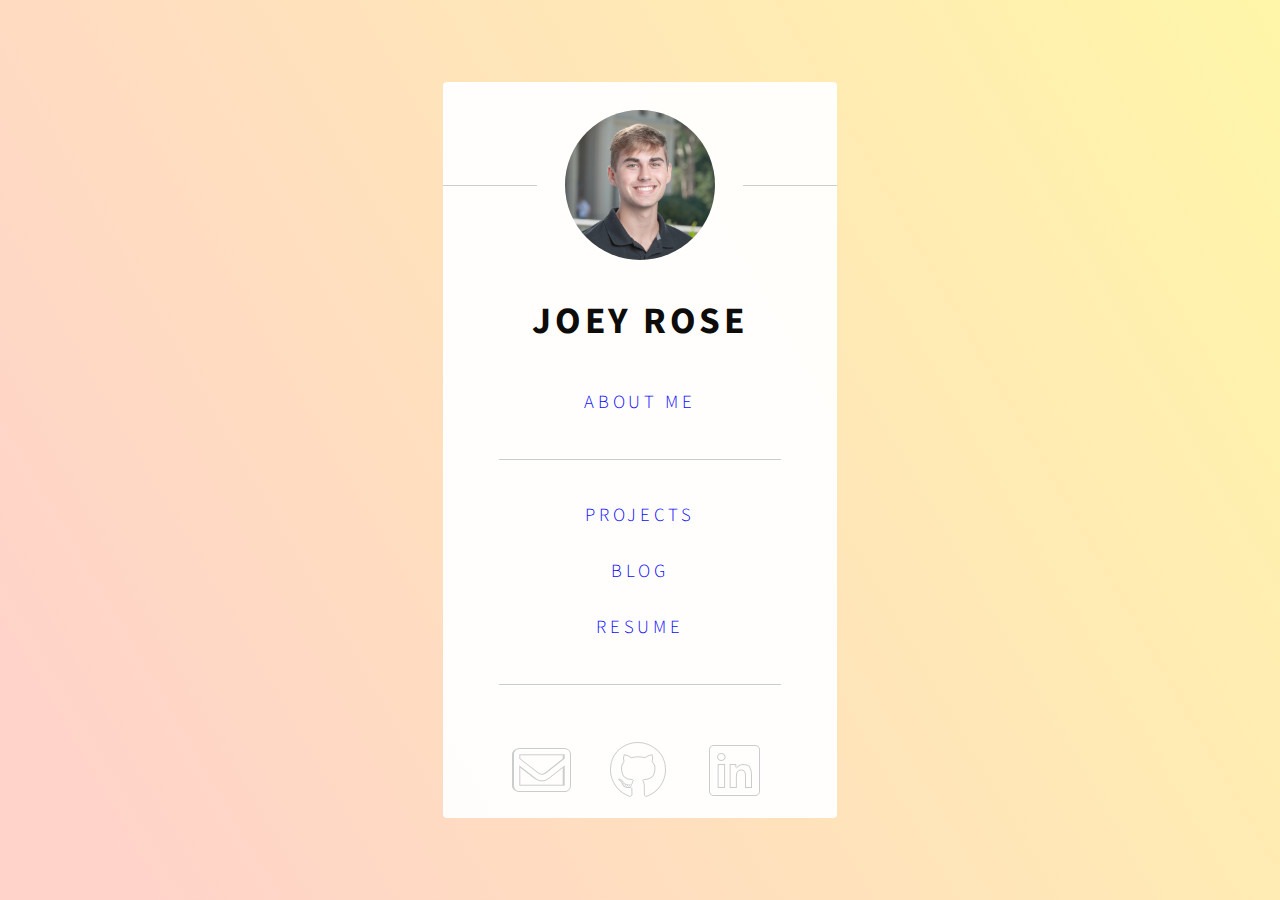
<file: index.html>
<!doctype html>

<html lang="en">
<head>
  <meta charset="utf-8">

  <title>Joey's personal website</title>
  <meta name="description" content="Joey's personal website">
  <meta name="author" content="Joey Rose">
  <meta name="viewport" content="width=device-width, initial-scale=1">
  <link rel="Tab icon" href="img/tab_icon.png" type="image/x-icon" />

  <link rel="stylesheet" href="styles.css">

</head>

<body>
<div id = "wrapper">
    <div class = "main" id = "index">
        <header>
            <span class="avatar">
            <img style="width: 150px; height: 150px;" src="img/joey_photo.jpg">
            </span>
            <h1>Joey Rose</h1>
            <p style = "text-align: center; font-weight: bold; color: blue;"><a href = "aboutme.html" title = "Projects">About Me</a></p>
        </header>
        <hr />
        <p style = "text-align: center; font-weight: bold; color: blue;"><a href = "projects.html" title = "Projects">Projects</a></p>
                
        <p style= "color: blue"><a href = "https://medium.com/@joeyrose1999">Blog</a></p>
        <p style= "color: blue"><a href = "img/resume.pdf" target = "_blank">Resume</a></p>
        <hr />            
        <ul class="icons">
            <li><a href="mailto:jrose2@oxy.edu" class="fa-envelope" title="Email">Email</a></li>
            <li><a href="https://github.com/Joey-Rose" class="fab fa-github" target="_blank" title="GitHub">GitHub</a></li>
            <li><a href="https://www.linkedin.com/in/joey-m-rose/" class="fab fa-linkedin" target="_blank"  title="LinkedIn">LinkedIn</a></li>
        </ul>
    </div>
</div>
</body>
</html>
</file>
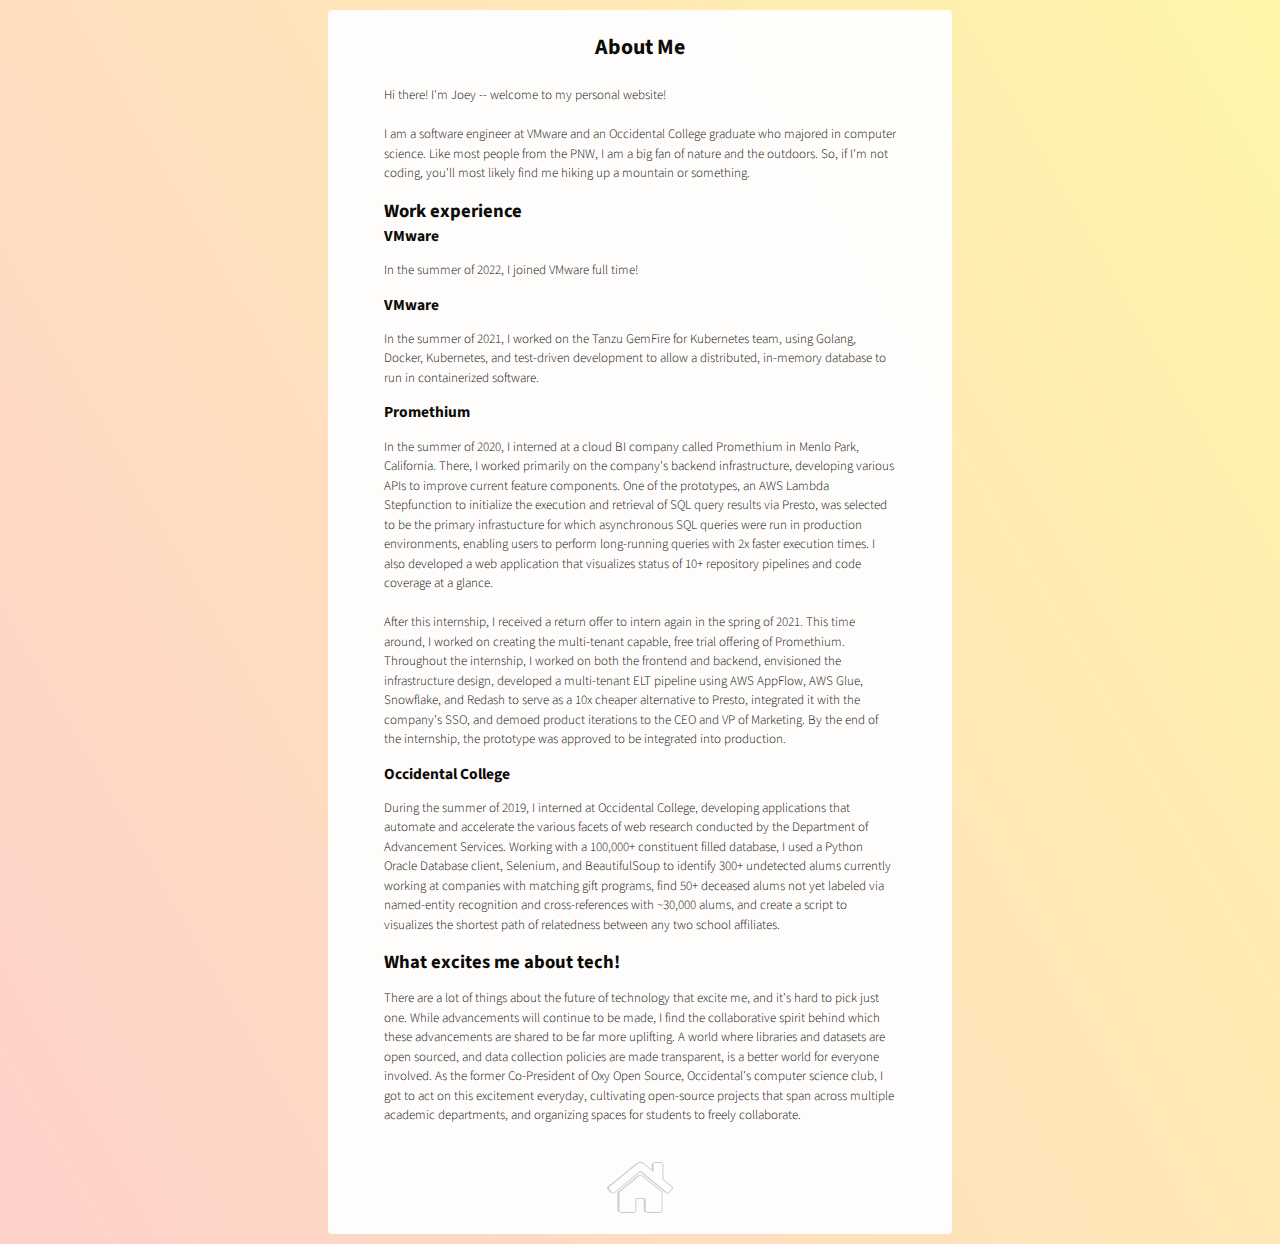
<file: aboutme.html>
<!doctype html>

<html lang="en">
<head>
  <meta charset="utf-8">

  <title>Joey's personal website</title>
  <meta name="description" content="Joey's personal website">
  <meta name="author" content="Joey Rose">
  <meta name="viewport" content="width=device-width, initial-scale=1">
  <link rel="Tab icon" href="img/tab_icon.png" type="image/x-icon" />

  <link rel="stylesheet" href="styles.css">

</head>

<body style = "text-transform: none; letter-spacing: 0em; line-height: 1.5;">
<div id = "wrapper">
    <div class = "main" id = "aboutme">
        <h3>About Me</h3>
        <p style = "font-size: 13px; text-align: left;">Hi there! I'm Joey -- welcome to my personal website!
            <br><br>
            I am a software engineer at VMware and an Occidental College graduate who majored in computer science.
            Like most people from the PNW, I am a big fan of nature and the outdoors. So, if I'm not coding, you'll most
            likely find me hiking up a mountain or something.
        </p>
        
        <h4 style = "text-align: left; margin: 0;">Work experience</h4>
        <h5 style = "text-align: left; margin: 0;">VMware</h5>
        <p style = "font-size: 13px; text-align: left;">
            In the summer of 2022, I joined VMware full time!
        </p>

        <h5 style = "text-align: left; margin: 0;">VMware</h5>
        <p style = "font-size: 13px; text-align: left;">
            In the summer of 2021, I worked on the <a href = "https://tanzu.vmware.com/gemfire">Tanzu GemFire for Kubernetes</a> team, using Golang, Docker, Kubernetes, 
            and test-driven development to allow a distributed, in-memory database to run in containerized software.
        </p>

        <h5 style = "text-align: left; margin: 0;">Promethium</h5>
        <p style = "font-size: 13px; text-align: left;">
            In the summer of 2020, I interned at a cloud BI company called <a href = "https://www.pm61data.com/">Promethium</a> in Menlo Park, California. There, I 
            worked primarily on the company's backend infrastructure, developing various
            APIs to improve current feature components. One of the prototypes,
            an AWS Lambda Stepfunction to initialize the execution and retrieval of SQL query results via Presto,
            was selected to be the primary infrastucture for which asynchronous SQL queries were run in production environments,
            enabling users to perform long-running queries with 2x faster execution times. I also developed a web application that 
            visualizes status of 10+ repository pipelines and code coverage at a glance.
            <br><br>
            After this internship, I received a return offer to intern again in the spring of 2021. This time around, I worked on
            creating the multi-tenant capable, free trial offering of Promethium. Throughout the internship, I worked on both the frontend and backend, envisioned 
            the infrastructure design, developed a multi-tenant ELT pipeline using AWS AppFlow, AWS Glue, Snowflake, and Redash to serve as a 10x cheaper alternative to Presto, 
            integrated it with the company's SSO, and demoed product iterations to the CEO and VP of Marketing. By the end of the internship, the prototype was approved to be integrated into production.
        <h5 style = "text-align: left; margin: 0;">Occidental College</h5>
        <p style = "font-size: 13px; text-align: left;">   
            During the summer of 2019, I interned at Occidental College, developing applications
            that automate and accelerate the various facets of web research conducted by the Department of Advancement Services. Working with a
            100,000+ constituent filled database, I used a Python Oracle Database client, Selenium, and BeautifulSoup 
            to identify 300+ undetected alums currently working at companies with matching gift programs, find
            50+ deceased alums not yet labeled via named-entity recognition and cross-references with ~30,000 alums,
            and create a script to visualizes the shortest path of relatedness between any two school affiliates. 
        </p>
        <h4 style = "text-align: left; margin: 0;">What excites me about tech!</h4>    
        <p style = "font-size: 13px; text-align: left;">    
            There are a lot of things about the future of technology that excite me, and it's hard to pick just one. While advancements will
            continue to be made, I find the collaborative spirit behind which these advancements are shared to be far more uplifting. A world where
            libraries and datasets are open sourced, and data collection policies are made transparent, is a better world for everyone involved.
            As the former Co-President of Oxy Open Source, Occidental's computer science club, I got to act on this excitement everyday, cultivating
            open-source projects that span across multiple academic departments, and organizing spaces for students to freely collaborate.
        </p>
        <ul class = "icons">
            <li><a href="index.html" class="fas fa-home" title="Home page">Home page</a></li>
        </ul>
    </div>
</div>
</body>
</html>
</file>
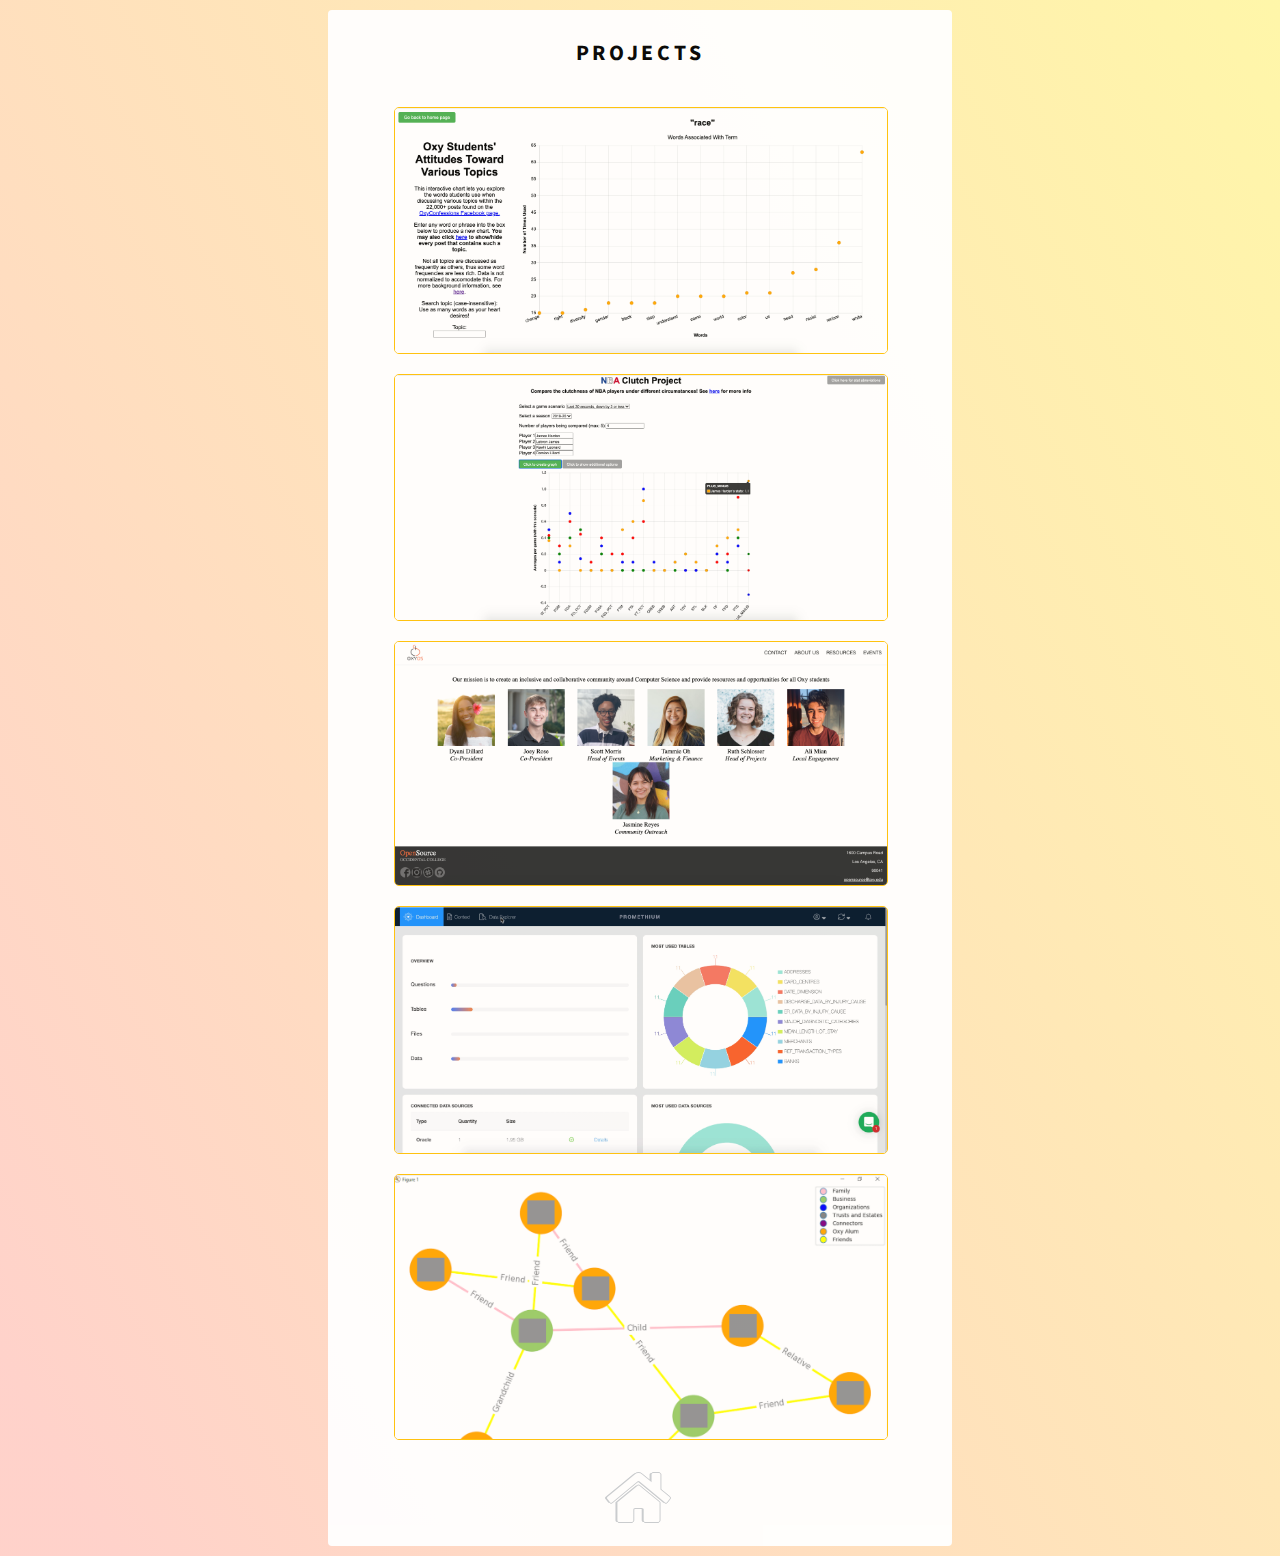
<file: projects.html>
<!doctype html>

<html lang="en">
<head>
  <meta charset="utf-8">

  <title>Joey's personal website</title>
  <meta name="description" content="Joey's personal website">
  <meta name="author" content="Joey Rose">
  <meta name="viewport" content="width=device-width, initial-scale=1">
  <link rel="Tab icon" href="img/tab_icon.png" type="image/x-icon" />

  <link rel="stylesheet" href="styles.css">

</head>

<body>
<div id = "wrapper">
    <div class = "main" id = "projects">
        <h3>Projects</h3>
        <!-- projects! -->
        <div id = "projectsContainer">
            <div class = "projectContainer">
                <img src = "img/confessions_project.png" class = "image">
                <div class = "overlay" onclick="displayModal('oxy-confessions-project-modal', 0)" style="cursor: pointer;">
                    <div class = "text">Oxy Students' Attitudes Toward Various Topics</div>
                </div>
            </div>
            <div class = "projectContainer">
                <img src = "img/nba_clutch_project.png" class = "image">  
                <div class = "overlay" onclick="displayModal('nba-clutch-project-modal', 1)" style="cursor: pointer;">
                    <div class = "text">NBA Clutch Project</div>
                </div>
            </div>
            <div class = "projectContainer">
                <img src = "img/responsive_oxyos.png" id = "oxy-os-website" class = "image">  
                <div class = "overlay" onclick="displayModal('oxy-os-website-modal', 2)" style="cursor: pointer;">
                    <div class = "text">Oxy Open Source Website</div>
                </div>
            </div>
            <div class = "projectContainer">
                <img src = "img/promethium.png" class = "image">  
                <div class = "overlay" onclick="displayModal('promethium-modal', 3)" style="cursor: pointer;">
                    <div class = "text">Promethium Internship</div>
                </div>
            </div>
            <div class = "projectContainer">
                <img src = "img/advancement_services.png" class = "image">  
                <div class = "overlay" onclick="displayModal('oxy-work-modal', 4)" style="cursor: pointer;">
                    <div class = "text">Oxy Internship</div>
                </div>
            </div>
        </div>
        <!-- modals! -->

        <!-- The Modal -->
        <div id="oxy-confessions-project-modal" class="modal">

            <!-- Modal content -->
            <div class="modal-content">
                <span class="close">&times;</span>
                <div>Oxy Students' Attitudes Toward Various Topics</div>
                <div style = "text-transform: none; letter-spacing: 0em; line-height: 1.5;">
                    <p style = "font-size: 17px; text-align: left;"><strong>Dates:</strong> July 2019 - August 2019</p>
                    <p style = "font-size: 17px; text-align: left;"><strong>Why I made this:</strong> 
                        "Oxy Confessions", an anonymous Facebook page started by Oxy students in October of 2013, contains 34,000+ posts
                        consisting of gossip, strife, and honest opinions about worldly topics. Inspired by Ben Schmidt's <a href = "https://benschmidt.org/profGender/#">
                        <i>Gendered Language in Teacher Reviews</i></a>, I made this website to reveal Oxy students' attitudes toward various 
                        topics in the world.
                    </p>
                    <p style = "font-size: 17px; text-align: left;"><strong>Tools used:</strong> 
                        Node.js, MySQL, HTML, CSS, JavaScript, Chart.js
                    </p>
                    <ul class = "icons">
                        <li><a href="http://joeyrose.oxycreates.org/confessionsproject/" class="fas fa-globe" target="_blank" title="Oxy Confessions Project">Oxy Confessions Project</a></li>
                    </ul>
                </div>
            </div>
        </div>

        <!-- The Modal -->
        <div id="nba-clutch-project-modal" class="modal">

            <!-- Modal content -->
            <div class="modal-content">
                <span class="close">&times;</span>
                <div>NBA Clutch Project</div>
                <div style = "text-transform: none; letter-spacing: 0em; line-height: 1.5;">
                    <p style = "font-size: 17px; text-align: left;"><strong>Dates:</strong> December 2019 - January 2020</p>
                    <p style = "font-size: 17px; text-align: left;"><strong>Why I made this:</strong>
                        Everyone has an answer, but no one <i>ever</i> has enough evidence to back it up.
                        <br> <br>
                        ... Yes, I'm talking about comparing the clutchness of NBA players. To accurately evaluate one's clutchness, a wealth of data 
                        across long periods of time is needed. 
                        I built this web app to allow for the comparison of NBA players under different game scenarios, 
                        equiping users with the tools to settle this age-old debate. It pulls data directly from stats.nba.com's API,
                        ensuring that every graph 100% accurate.
                    </p>
                    <p style = "font-size: 17px; text-align: left;"><strong>Tools used:</strong> 
                        Flask, <a href = "https://github.com/swar/nba_api">nba_api</a>, HTML, CSS, JavaScript, Chart.js
                    </p>
                    <ul class = "icons">
                        <li><a href="https://github.com/Joey-Rose/nbaclutchproject" class="fab fa-github" target="_blank" title="NBA Clutch Project">NBA Clutch Project</a></li>
                    </ul>
                </div>
            </div>
        </div>

        <!-- The Modal -->
        <div id="oxy-os-website-modal" class="modal">

            <!-- Modal content -->
            <div class="modal-content">
                <span class="close">&times;</span>
                <div>Oxy Open Source Website</div>
                <div style = "text-transform: none; letter-spacing: 0em; line-height: 1.5;">
                    <p style = "font-size: 17px; text-align: left;"><strong>Dates:</strong> September 2020 - Present</p>
                    <p style = "font-size: 17px; text-align: left;"><strong>My role:</strong>
                        Oxy Open Source is Oxy's largest computer science club. As the project lead of its website, I head a team of 3 to modernize its appearance,
                         as well as improve the transparency of club operations. 
                        <br><br>
                        In terms of appearance, I've made the site responsive across 4k screens and mobile devices, personalized the 'About' page, and coordinated the completion 
                        of minor text-based bugs. To improve club transparency, I've filled in informational gaps in various ways, 
                        such as clarifying, what the club does on the 'Welcome' page, uploading resources from recent 
                        workshops, integrating the events calendar, developing a page that highlights the open source projects the club coordinates,
                        and creating another page that outlines the club's rich history. 
                    </p>
                    <p style = "font-size: 17px; text-align: left;"><strong>Tools used:</strong> 
                        HTML, CSS, JavaScript
                    </p>
                    <ul class = "icons">
                        <li><a href="https://oxyos.github.io/" class="fas fa-globe" target="_blank" title="Oxy Open Source Website">Oxy Open Source Website</a></li>
                    </ul>
                </div>
            </div>
        </div>

        <!-- The Modal -->
        <div id="promethium-modal" class="modal">

            <!-- Modal content -->
            <div class="modal-content">
                <span class="close">&times;</span>
                <div>Promethium Internship Work</div>
                <div style = "text-transform: none; letter-spacing: 0em; line-height: 1.5;">
                    <p style = "font-size: 17px; text-align: left;"><strong>Dates:</strong> May 2020 - August 2020</p>
                    <p style = "font-size: 17px; text-align: left;"><strong>My role:</strong>
                        <a href = "https://www.pm61data.com/">Promethium</a> is a cloud BI company based in Menlo Park, California. There, I 
                        worked primarily on the company's backend infrastructure, developing various
                        APIs to improve current feature components. One of the prototypes,
                        an AWS Lambda Stepfunction to initialize the execution and retrieval of SQL query results via Presto,
                        was selected to be the primary infrastucture for which asynchronous SQL queries were run in production environments,
                        enabling users to perform long-running queries with 2x faster execution times. I also developed a web application that 
                        visualizes status of 10+ repository pipelines and code coverage at a glance. 
                    </p>
                    <p style = "font-size: 17px; text-align: left;"><strong>Tools used:</strong> 
                        AWS Serverless, AWS DynamoDB, AWS S3, Flask, HTML, CSS, JavaScript
                    </p>
                    <ul class = "icons">
                        <li><a href="https://www.pm61data.com/" class="fas fa-globe" target="_blank" title="Promethium">Promethium</a></li>
                    </ul>
                </div>
            </div>
        </div>

        <!-- The Modal -->
        <div id="oxy-work-modal" class="modal">

            <!-- Modal content -->
            <div class="modal-content">
                <span class="close">&times;</span>
                <div>Oxy Internship and On-Campus Work</div>
                <div style = "text-transform: none; letter-spacing: 0em; line-height: 1.5;">
                    <p style = "font-size: 17px; text-align: left;"><strong>Dates:</strong> May 2019 - May 2020</p>
                    <p style = "font-size: 17px; text-align: left;"><strong>My role:</strong>
                        I developed applications
                        that automate and accelerate the various facets of web research conducted by the Department of Advancement Services. Working with a
                        100,000+ constituent filled database, I used a Python Oracle Database client, Selenium, and BeautifulSoup 
                        to identify 300+ undetected alumns currently working at companies with matching gift programs, find
                        50+ deceased alums not yet labeled via named-entity recognition and cross-references with ~30,000 alumns,
                        and create a script to visualizes the shortest path of relatedness between any two school affiliates.  
                    </p>
                    <p style = "font-size: 17px; text-align: left;"><strong>Tools used:</strong> 
                        Python, Oracle SQL Developer, Selenium, BeautifulSoup 
                    </p>
                    <ul class = "icons">
                        <li><a href="https://www.oxy.edu/giving/contact-us" class="fas fa-globe" target="_blank" title="Oxy Advancement Services">Oxy Advancement Services</a></li>
                    </ul>
                </div>
            </div>
        </div>
        <ul class = "icons">
            <li><a href="index.html" class="fas fa-home" title="Home page">Home page</a></li>
        </ul>
    </div>
</div>
</body>
<script>
// When the user clicks on the button, open the modal
function displayModal(modal_id_name, num_close_span) {
    // Get the modal
    var modal = document.getElementById(modal_id_name);
    modal.style.display = "block";

    // Get the <span> element that closes the modal
    span = document.getElementsByClassName("close")[num_close_span];
    
    // When the user clicks on <span> (x), close the modal
    span.onclick = function() {
        modal.style.display = "none";
    }

    // When the user clicks anywhere outside of the modal, close it
    window.onclick = function(event) {
        if (event.target == modal) {
            modal.style.display = "none";
        }
    }

}
</script>
</html>
</file>
<file: styles.css>
@import url("https://use.fontawesome.com/releases/v5.13.0/css/all.css");
@import url("https://fonts.googleapis.com/css?family=Source+Sans+Pro:300");

html {
    min-height: 100%;
}

body {
    background: linear-gradient(60deg, rgba(255, 165, 150, 0.5) 5%, rgba(255 235 59 / 44%));
    font-family: "Source Sans Pro", Helvetica, sans-serif;
    font-size: 14pt;
    font-weight: 300;
    line-height: 2;
    letter-spacing: 0.2em;
    text-transform: uppercase;
    margin: 0px;
}
/* dont have any z indexes */

#wrapper {
    min-height: 100vh;
    display: flex;
    justify-content: center;
    align-items: center;
}

.main {
    max-width: 40%;
    margin: 10px;
    position: relative;
    padding: 0em 3em 0em 3em;
    background: white;
    border-radius: 4px;
    opacity: .95;
    text-align: center;
    
    /* dunno what this is */
    transition: opacity 1s ease, transform 1s ease;
}

.avatar:before {
    content: '';
    display: block;
    position: absolute;
    top: 50%;
    left: -3em;
    width: calc(100% + 6em);
    height: 1px;
    z-index: -1;
    background: #c8cccf;
}
.avatar img {
    display: block;
    margin: 0 auto;
    border-radius: 100%;
    box-shadow: 0 0 0 1.5em #ffffff;
}

.avatar {
    position: relative;
    display: block;
    margin-top: 1.5em;
}

hr {
border: 0;
border-bottom: solid 1px #c8cccf;
margin: 2em 0;
}

a {
    color: inherit;
    text-decoration: none;
    font-weight: 300;
}

li {
    display: inline-block;
    padding: 0.675em 0.5em;
}

ul {
    padding-inline-start: 0px;
    margin: 0px;
}

ul.icons li a {
    position: relative;
    display: block;
    width: 3.75em;
    height: 3.75em;
    line-height: 3.75em;
    overflow: hidden;
    text-align: center;
    text-indent: 3.75em;
    white-space: nowrap;
}

ul.icons li a:before {
    position: absolute;
    top: 0;
    left: 0;
    width: inherit;
    height: inherit;
    font-size: 3.5rem;
    line-height: inherit;
    text-align: center;
    text-indent: 0;
    color: #ffffff;
    text-shadow: 1.25px 0px 0px #c8cccf, -1.25px 0px 0px #c8cccf, 0px 1.25px 0px #c8cccf, 0px -1.25px 0px #c8cccf;
}

.fa-envelope:before {
    content: "\f0e0";
    font-family: "Font Awesome 5 Free"; /* This is the correct font-family*/
}

/* index page responsive sizing */
@media (max-width: 576px) {
    #index {
        max-width: 80%;
    }
}

@media (max-width: 992px) {
    #index {
        max-width: 65%;
    }
}

@media (max-width: 1200px) {
    #index {
        max-width: 55%;
    }
}

@media(min-width: 2000px) {
    #index {
        transform: scale(1.2);
    }
}

@media (min-width: 3000px) {
    #index {
        transform: scale(1.8);
    }
}

@media (min-width: 4000px) {
    #index {
        transform: scale(2.5);
    }
}

/* projects page responsive sizing */
@media(min-width: 2000px) {
    #projects {
        transform: scale(1.5);
    }
    .projectContainer {
        width: 40%;
    }
}

@media(max-width: 576px) {
    #projects {
        padding: 0;
        max-width: none;
    }

    #projects img {
        max-width: none;
    }
}

/* aboutme page responsive sizing */
/* index page responsive sizing */
@media (max-width: 576px) {
    #aboutme {
        max-width: 80%;
    }
}

@media (max-width: 992px) {
    #aboutme {
        max-width: 65%;
    }
}

@media (max-width: 1200px) {
    #aboutme {
        max-width: 55%;
    }
}

@media(min-width: 2000px) {
    #aboutme {
        transform: scale(1.2);
    }
}

@media (min-width: 3000px) {
    #aboutme {
        transform: scale(1.8);
    }
}

@media (min-width: 4000px) {
    #aboutme {
        transform: scale(2.2);
    }
}

#projectsContainer {
    display: flex;
    flex-direction: row;
    flex-wrap: wrap;
    justify-content: center;
}
.projectContainer {
    position: relative;
    padding: 10px;
}

.image {
    display: block;
    width: 100%;
    height: auto;
    max-width: 40vw;
    border: 1px solid;
    border-radius: 5px;
    border-color: #FFC107;
  }

.overlay {
    position: absolute;
    top: 0;
    bottom: 0;
    left: 0;
    right: 0;
    height: 100%;
    width: 100%;
    opacity: 0;
    background-color: transparent;
  }

.projectContainer:hover .overlay {
    opacity: 1;
}
.projectContainer:hover .image {
    opacity: .3;
}

.projectContainer:hover #oxy-os-website{
    opacity: .1;
}

.text {
    color: black;
    font-size: 20px;
    position: absolute;
    top: 50%;
    left: 50%;
    -webkit-transform: translate(-50%, -50%);
    -ms-transform: translate(-50%, -50%);
    transform: translate(-50%, -50%);
    text-align: center;
  }

  /* The Modal (background) */
.modal {
    display: none; /* Hidden by default */
    position: fixed; /* Stay in place */
    z-index: 1; /* Sit on top */
    left: 0;
    top: 0;
    width: 100%; /* Full width */
    height: 100%; /* Full height */
    overflow: auto; /* Enable scroll if needed */
    background-color: rgb(0,0,0); /* Fallback color */
    background-color: rgba(0,0,0,0.4); /* Black w/ opacity */
  }
  
  /* Modal Content/Box */
  .modal-content {
    background-color: #fefefe;
    margin: 15% auto; /* 15% from the top and centered */
    padding: 20px;
    border: 1px solid #888;
    width: 80%; /* Could be more or less, depending on screen size */
    border-radius: 4px; /* Round the corners a bit */
  }
  
  /* The Close Button */
  .close {
    color: #aaa;
    float: right;
    font-size: 28px;
    font-weight: bold;
  }
  
  .close:hover,
  .close:focus {
    color: black;
    text-decoration: none;
    cursor: pointer;
  }
</file>
